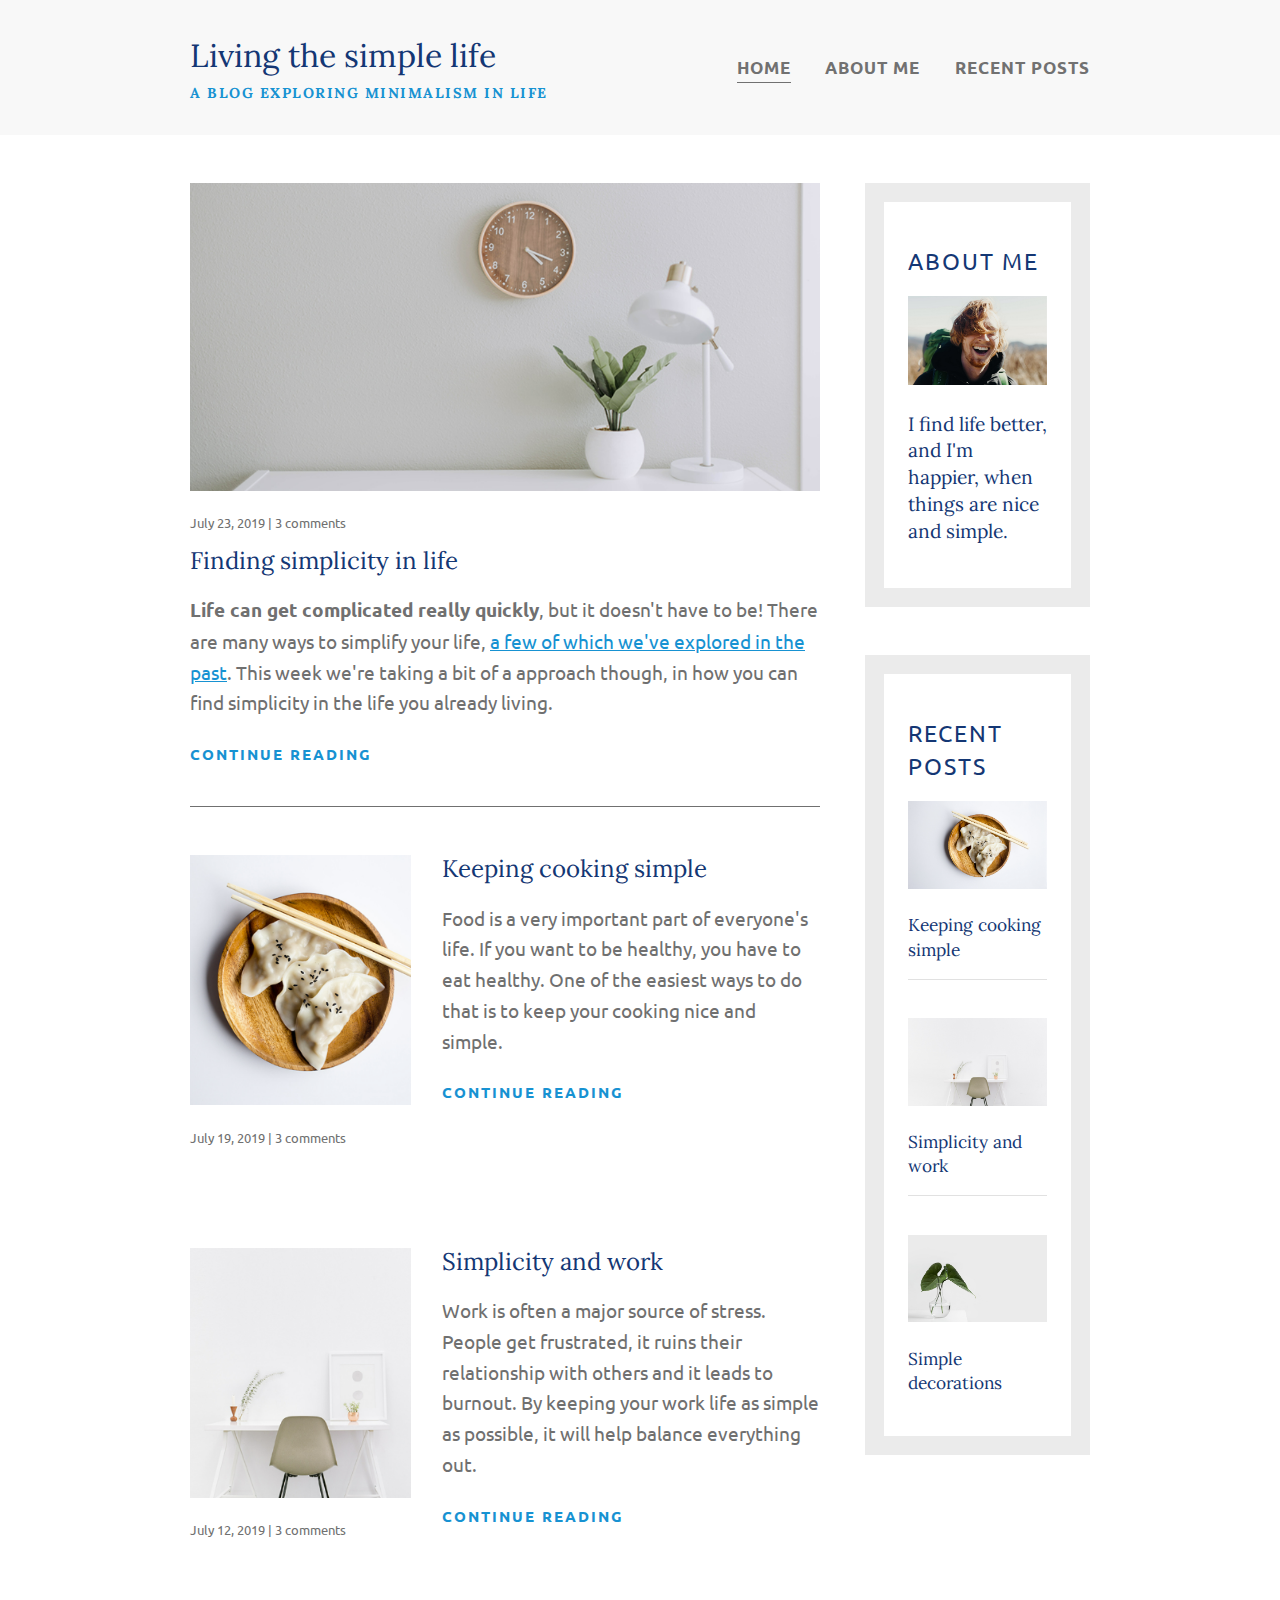
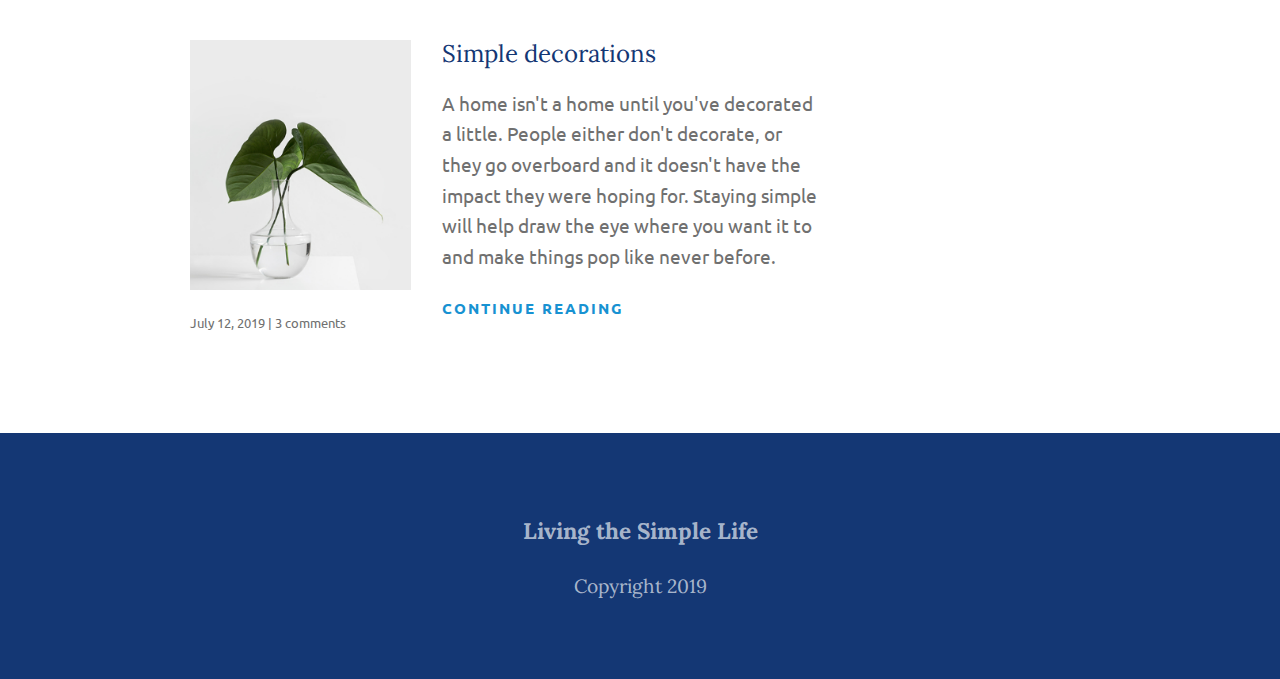
<file: index.html>
<!DOCTYPE html>
<html lang="en">
  <head>
    <meta charset="UTF-8" />
    <meta http-equiv="X-UA-Compatible" content="IE=edge" />
    <meta name="viewport" content="width=device-width, initial-scale=1.0" />
    <title>Document</title>
    <link
      href="https://fonts.googleapis.com/css2?family=Lora&display=swap"
      rel="stylesheet"
    />
    <link
      href="https://fonts.googleapis.com/css2?family=Ubuntu&display=swap"
      rel="stylesheet"
    />
    <link rel="stylesheet" href="./style.css" />
  </head>

  <body>
    <header>
      <div class="container">
        <div class="title">
          <h1>Living the simple life</h1>
          <p class="subtitle">A blog exploring minimalism in life</p>
        </div>
        <nav>
          <ul>
            <li><a href="./index.html" class="actual-pag">Home</a></li>
            <li><a href="./about-me.html">About me</a></li>
            <li><a href="./recent-posts.html">Recent posts</a></li>
          </ul>
        </nav>
      </div>
    </header>

    <div class="container main-container">
      <main>
        <article class="main-article">
          <img src="./imgs/escritorio.PNG" alt="" />
          <p class="date">July 23, 2019 | 3 comments</p>
          <h2>Finding simplicity in life</h2>
          <p>
            <span>Life can get complicated really quickly</span>, but it doesn't
            have to be! There are many ways to simplify your life,
            <a href="#">a few of which we've explored in the past</a>. This week
            we're taking a bit of a approach though, in how you can find
            simplicity in the life you already living.
          </p>
          <a class="continue" href="#">CONTINUE READING</a>
        </article>

        <article class="article two">
          <div class="left">
            <img src="./imgs/food.PNG" alt="" />
            <p class="date">July 19, 2019 | 3 comments</p>
          </div>
          <div class="right">
            <h2>Keeping cooking simple</h2>
            <p>
              Food is a very important part of everyone's life. If you want to
              be healthy, you have to eat healthy. One of the easiest ways to do
              that is to keep your cooking nice and simple.
            </p>
            <a class="continue" href="#">CONTINUE READING</a>
          </div>
        </article>

        <article class="article three">
          <div class="left">
            <img src="./imgs/escritorio 2.PNG" alt="" />
            <p class="date">July 12, 2019 | 3 comments</p>
          </div>
          <div class="right">
            <h2>Simplicity and work</h2>
            <p>
              Work is often a major source of stress. People get frustrated, it
              ruins their relationship with others and it leads to burnout. By
              keeping your work life as simple as possible, it will help balance
              everything out.
            </p>
            <a class="continue" href="">CONTINUE READING</a>
          </div>
        </article>
        <article class="article four">
          <div class="left">
            <img src="./imgs/plant.PNG" alt="" />
            <p class="date">July 12, 2019 | 3 comments</p>
          </div>
          <div class="right">
            <h2>Simple decorations</h2>
            <p>
              A home isn't a home until you've decorated a little. People either
              don't decorate, or they go overboard and it doesn't have the
              impact they were hoping for. Staying simple will help draw the eye
              where you want it to and make things pop like never before.
            </p>
            <a class="continue" href="">CONTINUE READING</a>
          </div>
        </article>
      </main>

      <aside class="side-bar">
        <div class="about-me">
          <h2>ABOUT ME</h2>
          <img src="./imgs/aboutme.PNG" alt="" />
          <p>
            I find life better, and I'm happier, when things are nice and
            simple.
          </p>
        </div>
        <div class="recent-posts">
          <h2>RECENT POSTS</h2>
          <img src="./imgs/food.PNG" alt="food" />
          <h3>Keeping cooking simple</h3>

          <div>
            <img class="desk-posts" src="./imgs/escritorio 2.PNG" alt="desk" />
            <h3>Simplicity and work</h3>
          </div>
          <div>
            <img src="./imgs/plant.PNG" alt="plant" />
            <h3>Simple decorations</h3>
          </div>
        </div>
      </aside>
    </div>

    <footer>
      <h3>Living the Simple Life</h3>
      <p>Copyright 2019</p>
    </footer>
  </body>
</html>
</file>
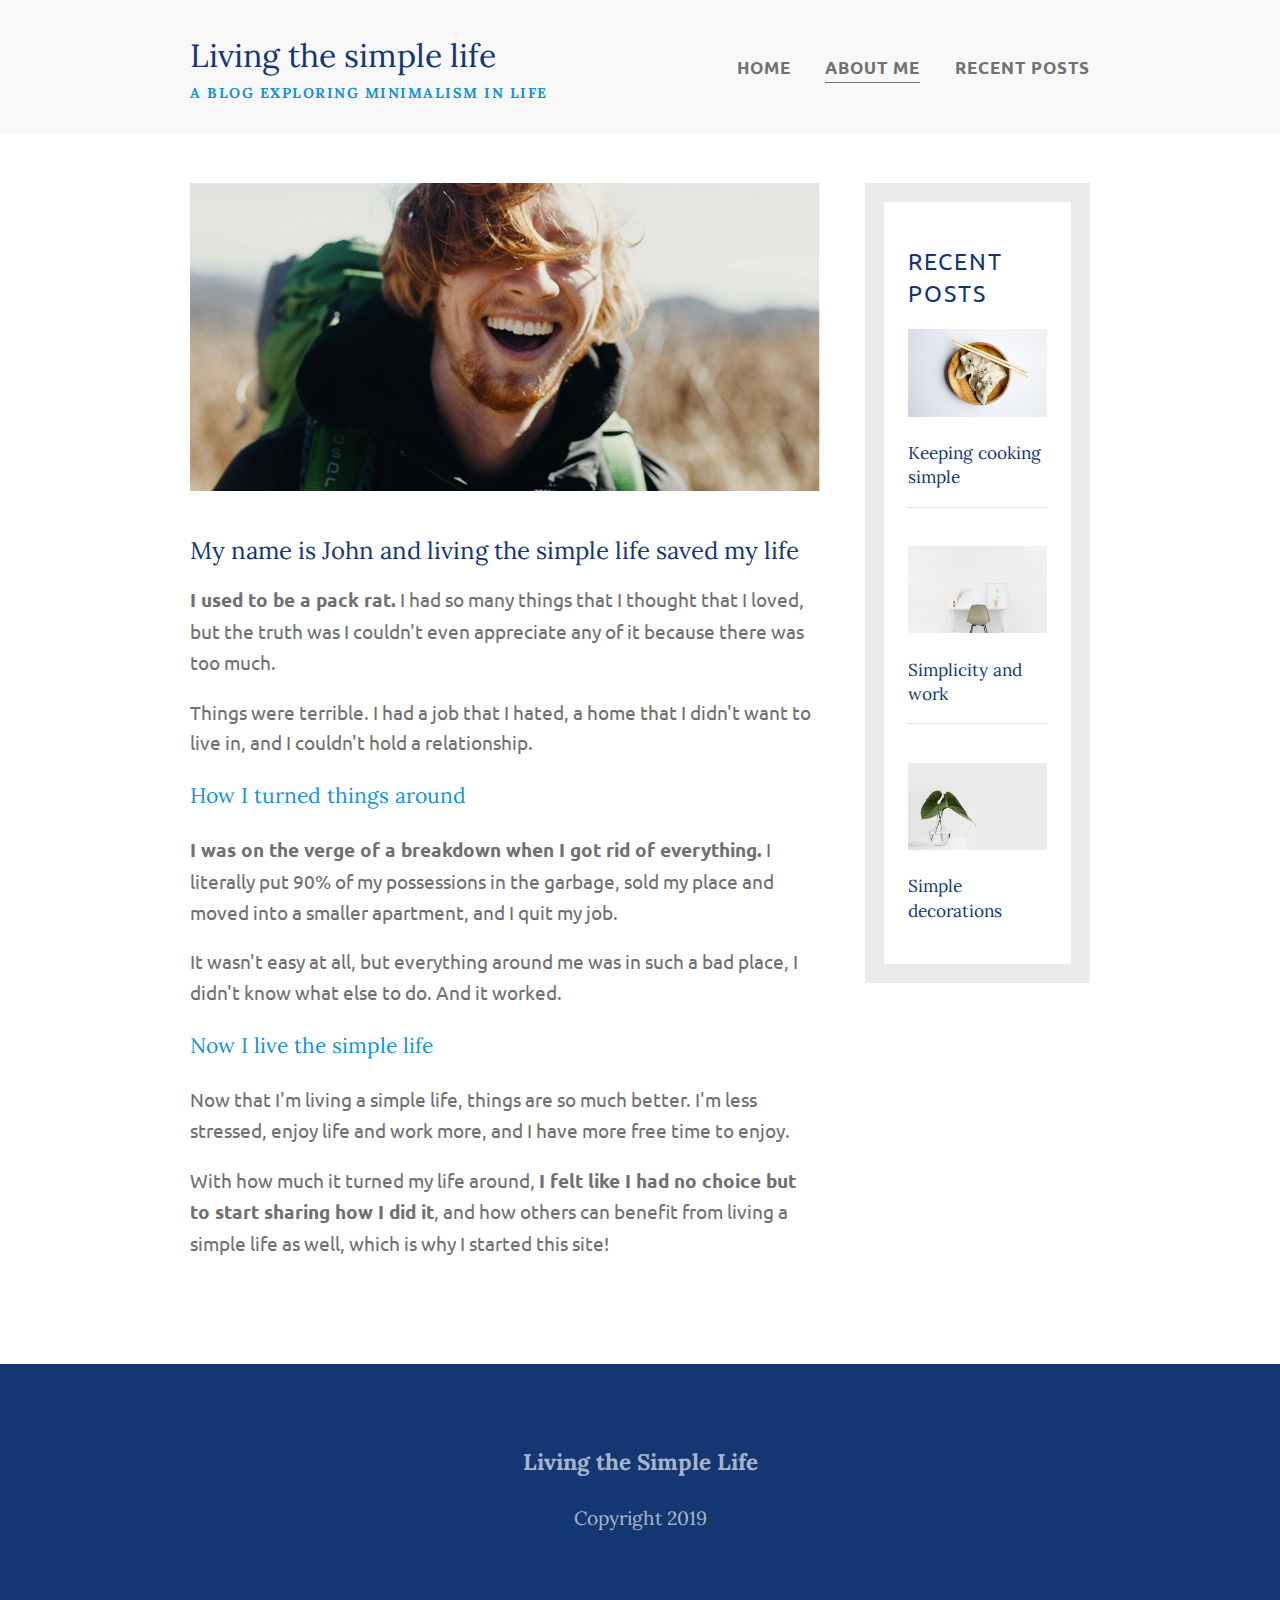
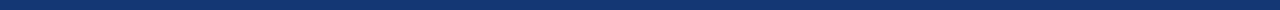
<file: about-me.html>
<!DOCTYPE html>
<html lang="en">
  <head>
    <meta charset="UTF-8" />
    <meta http-equiv="X-UA-Compatible" content="IE=edge" />
    <meta name="viewport" content="width=device-width, initial-scale=1.0" />
    <title>Document</title>
    <link
      href="https://fonts.googleapis.com/css2?family=Lora&display=swap"
      rel="stylesheet"
    />
    <link
      href="https://fonts.googleapis.com/css2?family=Ubuntu&display=swap"
      rel="stylesheet"
    />
    <link rel="stylesheet" href="./style.css" />
  </head>

  <body>
    <header>
      <div class="container">
        <div class="title">
          <h1>Living the simple life</h1>
          <p class="subtitle">A blog exploring minimalism in life</p>
        </div>
        <nav>
          <ul>
            <li><a href="./index.html">Home</a></li>
            <li><a href="./about-me.html" class="actual-pag">About me</a></li>
            <li><a href="./recent-posts.html">Recent posts</a></li>
          </ul>
        </nav>
      </div>
    </header>

    <div class="container main-container">
      <main>
        <article class="main-article about">
          <img class="about-me-img" src="./imgs/aboutme.PNG" alt="" />
          <h2>My name is John and living the simple life saved my life</h2>
          <p>
            <span>I used to be a pack rat.</span> I had so many things that I
            thought that I loved, but the truth was I couldn't even appreciate
            any of it because there was too much.
          </p>
          <p>
            Things were terrible. I had a job that I hated, a home that I didn't
            want to live in, and I couldn't hold a relationship.
          </p>
          <h3>How I turned things around</h3>
          <p>
            <span
              >I was on the verge of a breakdown when I got rid of
              everything.</span
            >
            I literally put 90% of my possessions in the garbage, sold my place
            and moved into a smaller apartment, and I quit my job.
          </p>
          <p>
            It wasn't easy at all, but everything around me was in such a bad
            place, I didn't know what else to do. And it worked.
          </p>
          <h3>Now I live the simple life</h3>
          <p>
            Now that I'm living a simple life, things are so much better. I'm
            less stressed, enjoy life and work more, and I have more free time
            to enjoy.
          </p>
          <p>
            With how much it turned my life around,
            <span
              >I felt like I had no choice but to start sharing how I did
              it</span
            >, and how others can benefit from living a simple life as well,
            which is why I started this site!
          </p>
        </article>
      </main>

      <aside class="side-bar">
        <div class="recent-posts">
          <h2>RECENT POSTS</h2>
          <img src="./imgs/food.PNG" alt="food" />
          <h3>Keeping cooking simple</h3>

          <div>
            <img class="desk-posts" src="./imgs/escritorio 2.PNG" alt="desk" />
            <h3>Simplicity and work</h3>
          </div>
          <div>
            <img src="./imgs/plant.PNG" alt="plant" />
            <h3>Simple decorations</h3>
          </div>
        </div>
      </aside>
    </div>

    <footer>
      <h3>Living the Simple Life</h3>
      <p>Copyright 2019</p>
    </footer>
  </body>
</html>
</file>
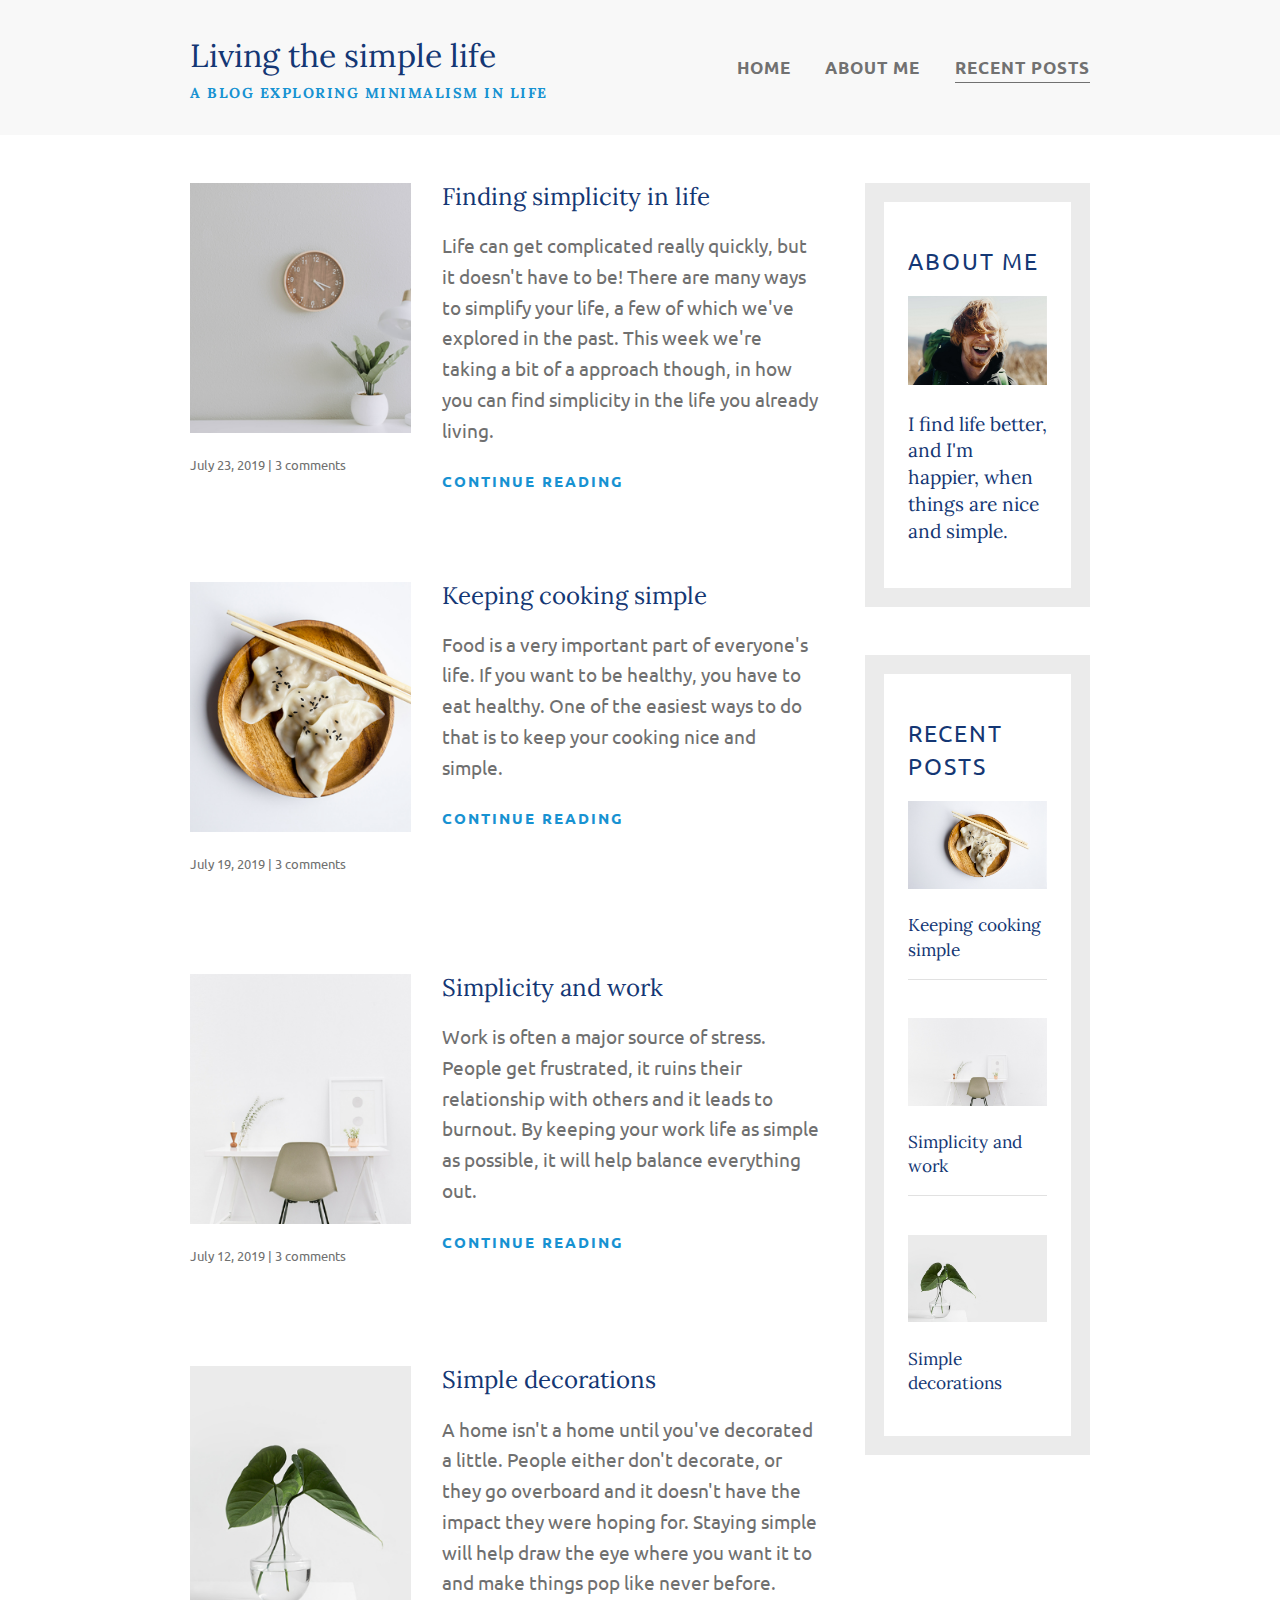
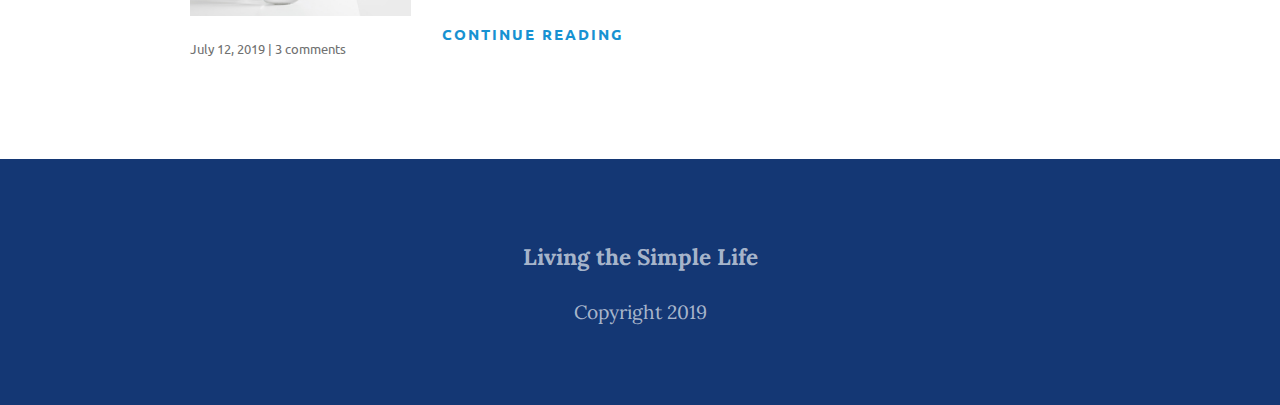
<file: recent-posts.html>
<!DOCTYPE html>
<html lang="en">
  <head>
    <meta charset="UTF-8" />
    <meta http-equiv="X-UA-Compatible" content="IE=edge" />
    <meta name="viewport" content="width=device-width, initial-scale=1.0" />
    <title>Document</title>
    <link
      href="https://fonts.googleapis.com/css2?family=Lora&display=swap"
      rel="stylesheet"
    />
    <link
      href="https://fonts.googleapis.com/css2?family=Ubuntu&display=swap"
      rel="stylesheet"
    />
    <link rel="stylesheet" href="./style.css" />
  </head>

  <body>
    <header>
      <div class="container">
        <div class="title">
          <h1>Living the simple life</h1>
          <p class="subtitle">A blog exploring minimalism in life</p>
        </div>
        <nav>
          <ul>
            <li><a href="./index.html">Home</a></li>
            <li><a href="./about-me.html">About me</a></li>
            <li><a href="" class="actual-pag">Recent posts</a></li>
          </ul>
        </nav>
      </div>
    </header>

    <div class="container main-container">
      <main>
        <article class="article one">
          <div class="left">
            <img src="./imgs/escritorio.PNG" alt="" />
            <p class="date">July 23, 2019 | 3 comments</p>
          </div>
          <div class="right">
            <h2>Finding simplicity in life</h2>
            <p>
              Life can get complicated really quickly, but it doesn't have to
              be! There are many ways to simplify your life, a few of which
              we've explored in the past. This week we're taking a bit of a
              approach though, in how you can find simplicity in the life you
              already living.
            </p>
            <a class="continue" href="#">CONTINUE READING</a>
          </div>
        </article>

        <article class="article two">
          <div class="left">
            <img src="./imgs/food.PNG" alt="" />
            <p class="date">July 19, 2019 | 3 comments</p>
          </div>
          <div class="right">
            <h2>Keeping cooking simple</h2>
            <p>
              Food is a very important part of everyone's life. If you want to
              be healthy, you have to eat healthy. One of the easiest ways to do
              that is to keep your cooking nice and simple.
            </p>
            <a class="continue" href="#">CONTINUE READING</a>
          </div>
        </article>

        <article class="article three">
          <div class="left">
            <img src="./imgs/escritorio 2.PNG" alt="" />
            <p class="date">July 12, 2019 | 3 comments</p>
          </div>
          <div class="right">
            <h2>Simplicity and work</h2>
            <p>
              Work is often a major source of stress. People get frustrated, it
              ruins their relationship with others and it leads to burnout. By
              keeping your work life as simple as possible, it will help balance
              everything out.
            </p>
            <a class="continue" href="">CONTINUE READING</a>
          </div>
        </article>
        <article class="article four">
          <div class="left">
            <img src="./imgs/plant.PNG" alt="" />
            <p class="date">July 12, 2019 | 3 comments</p>
          </div>
          <div class="right">
            <h2>Simple decorations</h2>
            <p>
              A home isn't a home until you've decorated a little. People either
              don't decorate, or they go overboard and it doesn't have the
              impact they were hoping for. Staying simple will help draw the eye
              where you want it to and make things pop like never before.
            </p>
            <a class="continue" href="">CONTINUE READING</a>
          </div>
        </article>
      </main>

      <aside class="side-bar">
        <div class="about-me">
          <h2>ABOUT ME</h2>
          <img src="./imgs/aboutme.PNG" alt="" />
          <p>
            I find life better, and I'm happier, when things are nice and
            simple.
          </p>
        </div>
        <div class="recent-posts">
          <h2>RECENT POSTS</h2>
          <img src="./imgs/food.PNG" alt="food" />
          <h3>Keeping cooking simple</h3>

          <div>
            <img class="desk-posts" src="./imgs/escritorio 2.PNG" alt="desk" />
            <h3>Simplicity and work</h3>
          </div>
          <div>
            <img src="./imgs/plant.PNG" alt="plant" />
            <h3>Simple decorations</h3>
          </div>
        </div>
      </aside>
    </div>

    <footer>
      <h3>Living the Simple Life</h3>
      <p>Copyright 2019</p>
    </footer>
  </body>
</html>
</file>
<file: style.css>
body {
  margin: 0;
  font-family: "Lora";
  font-size: 1.2rem;
  line-height: 1.6;
}

header {
  background-color: #f8f8f8;
  height: 15vh;
  margin-bottom: 3rem;
}

.container {
  display: flex;
  margin: 0 auto;
  width: 90%;
  max-width: 900px;
  justify-content: space-between;
  align-items: center;
  height: 100%;

}

nav ul {
  display: flex;
  list-style: none;
}

nav li a {
  margin-left: 2em;
  color: #717171;
  text-transform: uppercase;
  font-family: "ubuntu";
  font-size: 0.9em;
  font-weight: bold;
  padding: 0.25em 0;
  letter-spacing: 1px;
}
nav ul a:hover {
  color: #1792d2;
}

.title h1 {
  width: 100%;
  color: #143774;
  margin: 0;
  font-size: 2rem;
  font-family: "Lora";
  font-weight: normal;
  /* background-color: aqua; */
}

.subtitle {
  margin: 0;
  color: #1792d2;
  text-transform: uppercase;
  letter-spacing: 1.5px;
  font-size: 0.75em;
  font-weight: bold;
  /* background-color: aquamarine; */
}

a {
  text-decoration: none;
}

.actual-pag {
  border-bottom: solid 1px #717171;
}

.actual-pag:hover {
  color: #717171;
}

article {
  color: #707070;
  font-family: "ubuntu";
  padding-bottom: 2em;
  margin-bottom: 2.5em;
}

.main-article img {
  width: 100%;
  height: 308px;
  object-fit: cover;
  object-position: bottom;
}

article h2 {
  font: normal normal normal 24px/28px Lora;
  color: #143774;
  margin: 0;
}

/* article p {
  font-weight: ;
} */

article span {
  font-weight: bold;
}

.date {
  font: normal normal normal Segoe UI;
  font-size: 0.7em;
}

article p a {
  color: #1792d2;
  text-decoration: underline;
}

.continue{
  color: #1792d2;
  font-weight: bold;
  font-size: 0.8em;
  letter-spacing: 2px;

}

.main-article h3{
  font-family: "Lora";
  font-size: 1.1em;
  color: #1792d2;
  font-weight: normal;
}

.main-article {
  border-bottom: #707070 solid 1px;
}

.article {
  display: flex;
  justify-content: space-between;
}

.article .right {
  width: 60%;
}

.article .left {
  width: 35%;
}

.left img {
  width: 100%;
}

main{
  width: 70%;

}

.container aside {
  align-self: flex-start;
  width: 25%;
  line-height: 1.4;
}

main {
  padding: 0;
  justify-self: start;
}

.about-me,
.recent-posts{
  border: 1.2rem solid #EBEBEB;
  padding: 1.5rem;
  color: #143774;
  margin-bottom: 3rem;
}

.side-bar h2{
  font-family: "ubuntu";
  font-size: 1.2em;
  letter-spacing: 2px;
  font-weight: 400;

}

.recent-posts h3{
  font-size: 0.9em;
  font-weight: 400;
}

a:hover{
  color: #143774;
}

img{
  width: 100%;
}

footer{
  background-color: #143774;
  text-align: center;
  color: rgba(255,255,255, .65);
  font-weight: lighter;
  padding: 3em;
}

footer h3{
  font-weight: bold;
}

.recent-posts div{
  border-top: 1px solid #e1e1e1;
  padding-top: 2em;
}

.article img{
  min-height: 250px;
  object-fit: cover;
}

.four img{
  object-position: left;
}

@media (max-width: 750px) {
  header {
    height: fit-content;
  }
  .container {
    flex-direction: column;
  }

  nav li a {
    margin: 0;
  }
  nav li {
    margin: 0.5em 0;
  }
  nav ul {
    flex-direction: column;
    align-items: center;
  }
  main {
    width: 100%;
}
  .container aside {
    width: 100%;
}
.article {
  display: block;
}

.article .right,
.article .left{
  width: 100%;
}

.article .date{
  margin-bottom: -1em;
  text-align: right;
}

.side-bar img{
  height: 9em;
  object-fit: cover;
}

.recent-posts img{
  height: 6em;
  object-position: center;
}

.side-bar .desk-posts{
  object-position: 10px 85%;
}
}

main .about{
  border-bottom: none;
}

.about-me-img{
  margin-bottom: 2em;
}
</file>
